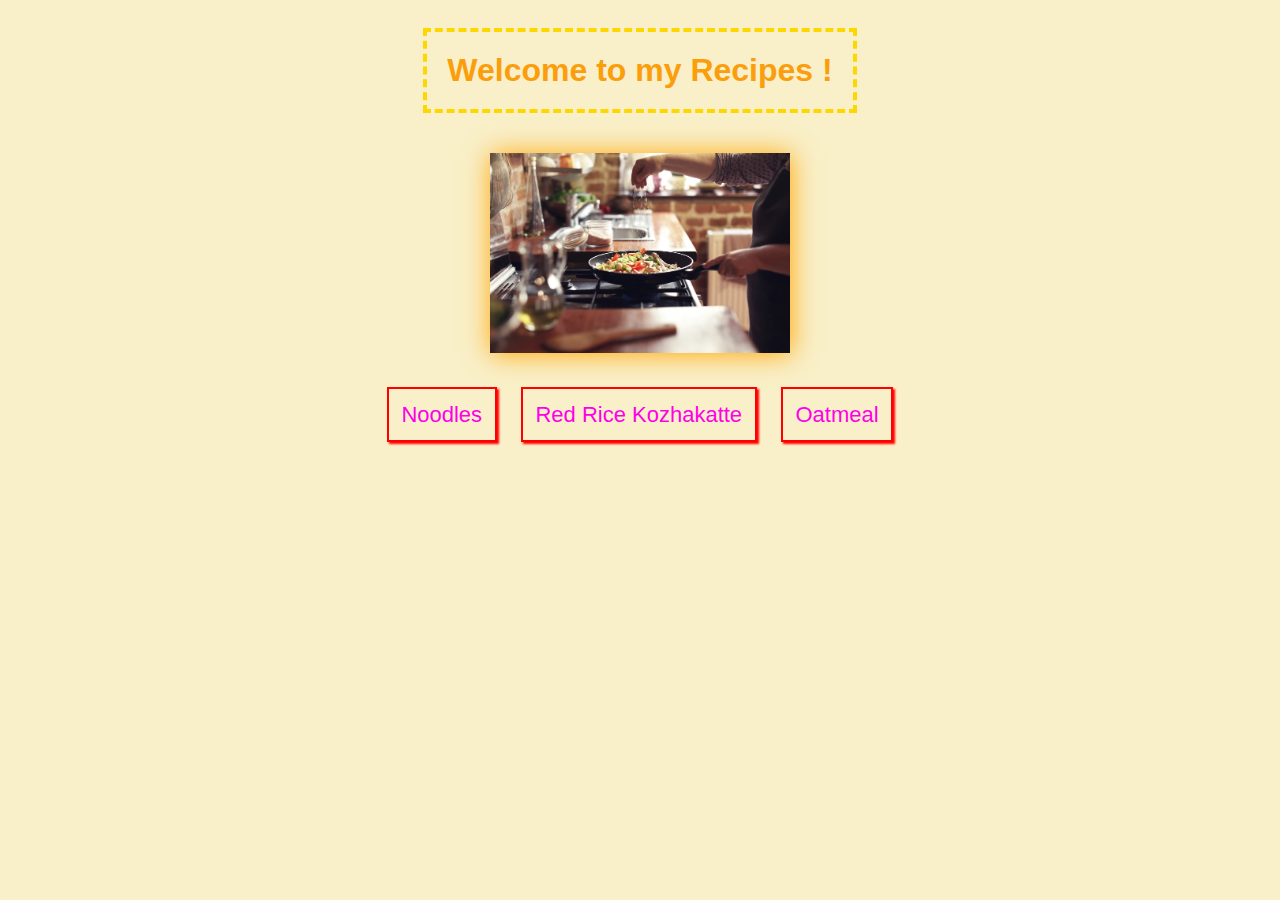
<file: index.html>
<!DOCTYPE html>
<html lang="en" style="background-color: rgb(249, 239, 200);">
    <head>
        <meta charset="UTF-8">
        <meta name="viewport" content="width=device-width, initial-scale=1.0">
        <link rel="stylesheet" href="style.css">
        <title>Odin-Project-Recipes</title>    
    </head>
    <body>
        <h1>Welcome to my Recipes !</h1>
        <div><img src="./images/cooking.jpg" alt="Cooking Image"></div>
        <div class="content">
            <button><a href="recipes/Noodles.html">Noodles</a></button>
            <button><a href="recipes/red-rice-kozhakatte.html">Red Rice Kozhakatte</a></button>
            <button><a href="recipes/oats.html">Oatmeal</a></button>
        </div>
    </body>
</html>
</file>
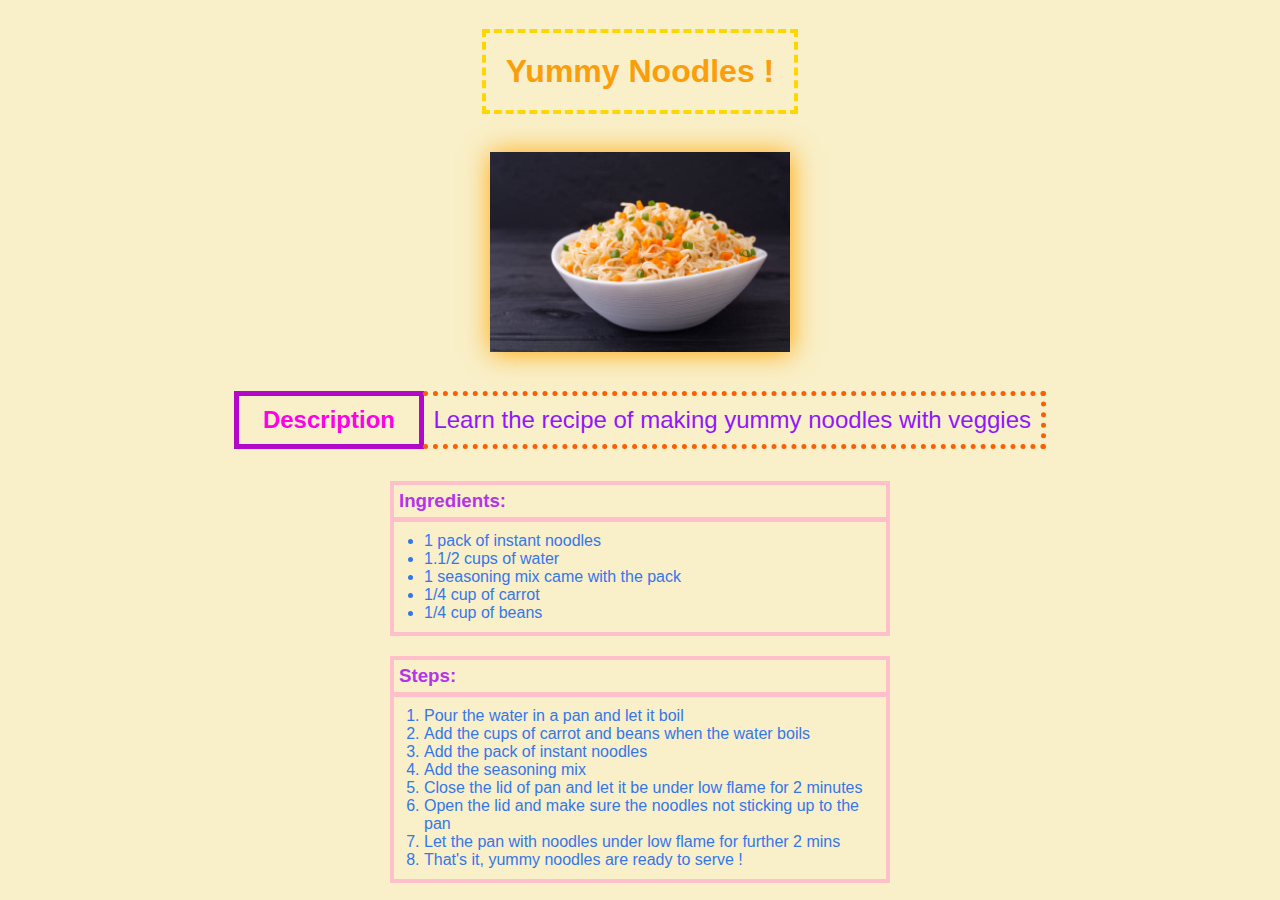
<file: recipes/Noodles.html>
<!DOCTYPE html>
<html lang="en" style="background-color: rgb(249, 239, 200);">
    <head>
        <meta charset="UTF-8">
        <meta name="viewport" content="width=device-width, initial-scale=1.0">
        <link rel="stylesheet" href="style.css">
        <title>Noodles</title>
    </head>
    <body>
        <h1>Yummy Noodles !</h1>
        <div><img src="../images/noodles.jpg" alt="Noodles"></div>
        
        <div class="d_top">
            <h2 class="d_top desc">Description</h2>
            <p class="d_top para">Learn the recipe of making yummy noodles with veggies</p>
        </div>
        
        
        <div class="top">
            <h3 class="top head">Ingredients:</h3>
            <div class="top list"><ul>
                <li>1 pack of instant noodles</li>
                <li>1.1/2 cups of water</li>
                <li>1 seasoning mix came with the pack</li>
                <li>1/4 cup of carrot</li>
                <li>1/4 cup of beans</li>
            </ul></div>
        </div>    
        <div class="top">
            <h3 class="top head">Steps:</h3>
            <div class="top list"><ol>
                <li>Pour the water in a pan and let it boil</li>
                <li>Add the cups of carrot and beans when the water boils</li>
                <li>Add the pack of instant noodles</li>
                <li>Add the seasoning mix</li>
                <li>Close the lid of pan and let it be under low flame for 2 minutes</li>
                <li>Open the lid and make sure the noodles not sticking up to the pan</li>
                <li>Let the pan with noodles under low flame for further 2 mins</li>
                <li>That's it, yummy noodles are ready to serve !</li>
            </ol></div>
        </div>
    </body>
</html>
</file>
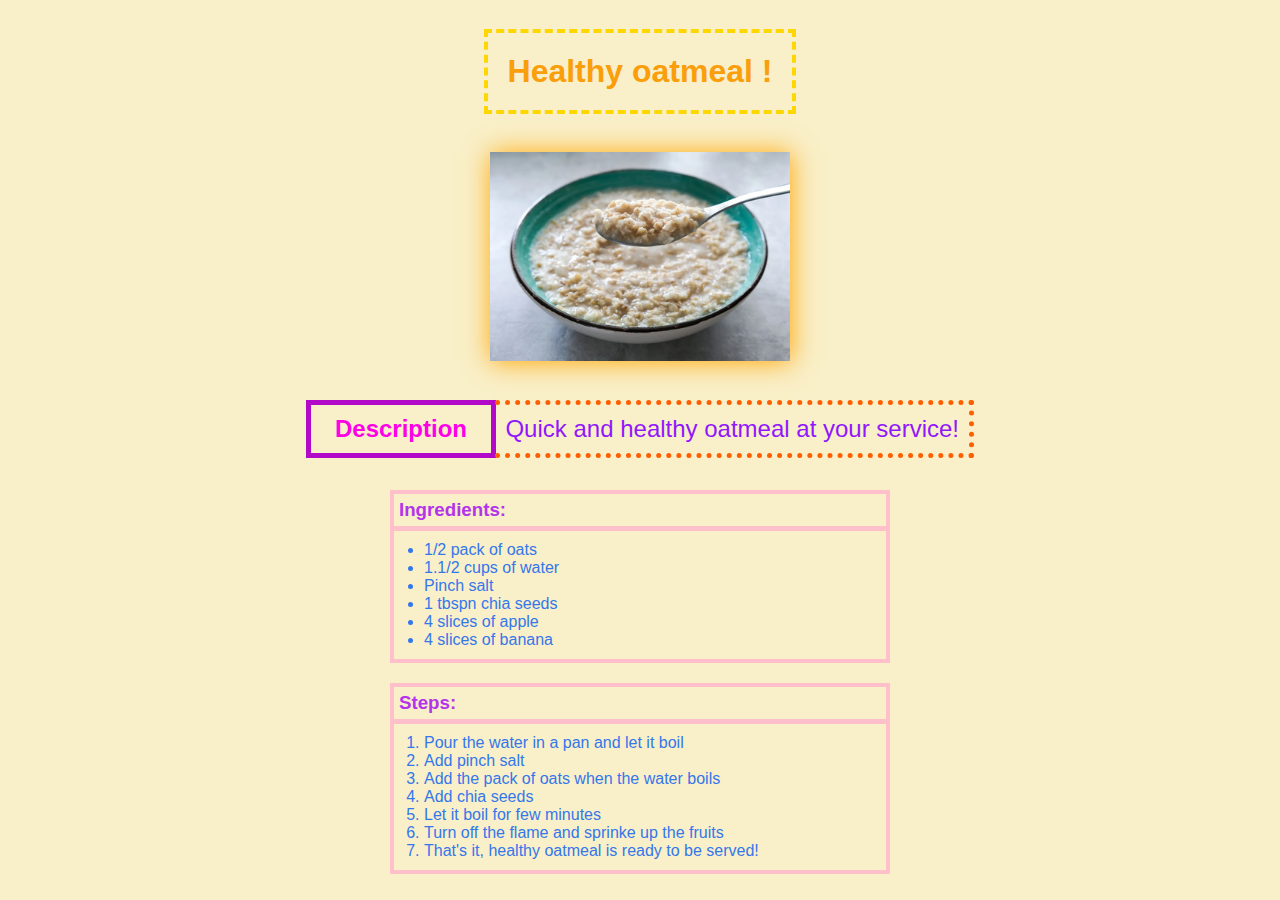
<file: recipes/oats.html>
<!DOCTYPE html>
<html lang="en" style="background-color: rgb(249, 239, 200);">
<head>
    <meta charset="UTF-8">
    <meta name="viewport" content="width=device-width, initial-scale=1.0">
    <link rel="stylesheet" href="style.css">
    <title>Oatmeal</title>
</head>
<body>
    <h1>Healthy oatmeal !</h1>
        <div><img src="../images/oats.jpg" alt="Oats"></div>
    
        <div class="d_top">    
            <h2 class="d_top desc">Description</h2>
            <p class="d_top para">Quick and healthy oatmeal at your service!</p>
        </div>

        <div class="top">
            <h3 class="top head">Ingredients:</h3>
            <div class="top list"><ul>
                <li>1/2 pack of oats</li>
                <li>1.1/2 cups of water</li>
                <li>Pinch salt</li>
                <li>1 tbspn chia seeds</li>
                <li>4 slices of apple</li>
                <li>4 slices of banana</li>
            </ul></div>
        </div>
        <div class="top">
            <h3 class="top head">Steps:</h3>
            <div class="top list"><ol>
                <li>Pour the water in a pan and let it boil</li>
                <li>Add pinch salt</li>
                <li>Add the pack of oats when the water boils</li>
                <li>Add chia seeds</li>
                <li>Let it boil for few minutes</li>
                <li>Turn off the flame and sprinke up the fruits</li>
                <li>That's it, healthy oatmeal is ready to be served!</li>
            </ol></div>
        </div>    
</body>
</html>
</file>
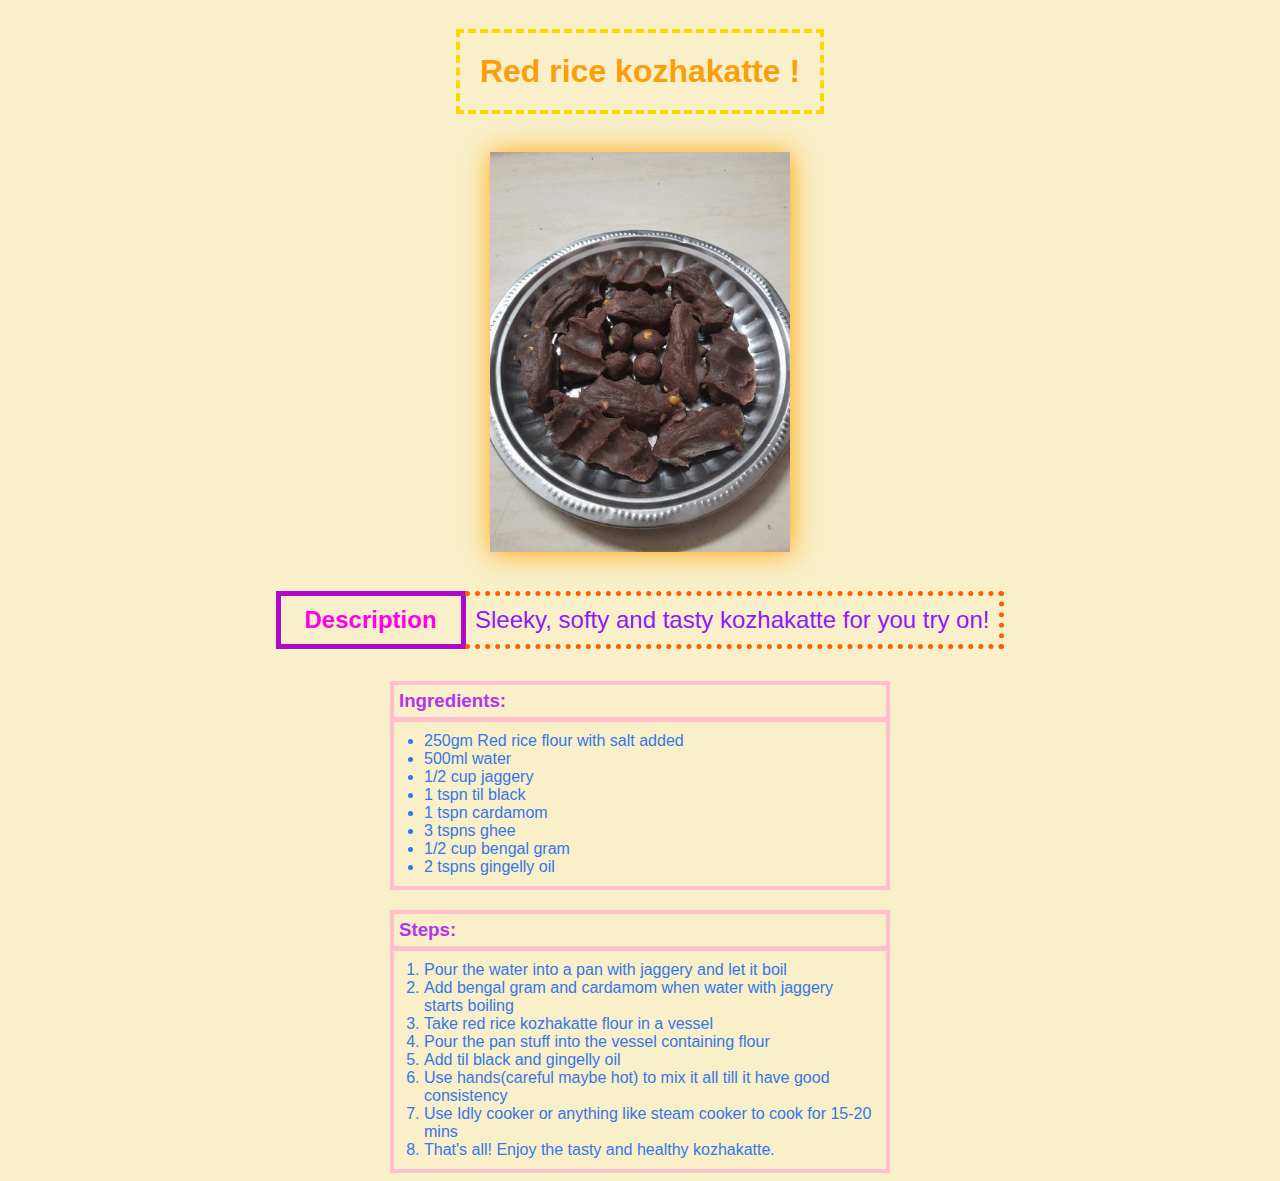
<file: recipes/red-rice-kozhakatte.html>
<!DOCTYPE html>
<html lang="en" style="background-color: rgb(249, 239, 200);">
<head>
    <meta charset="UTF-8">
    <meta name="viewport" content="width=device-width, initial-scale=1.0">
    <link rel="stylesheet" href="style.css">
    <title>Red rice kozhakatte</title>
</head>
<body>
    <h1>Red rice kozhakatte !</h1>
    <div><img src="../images/red-rice-kozhakatte.jpg" alt="red-rice-kozhakatte"></div>
    
    <div class="d_top">
        <h2 class="d_top desc">Description</h2>
        <p class="d_top para">Sleeky, softy and tasty kozhakatte for you try on!</p>
    </div>
    
    <div class="top">
        <h3 class="top head">Ingredients:</h3>
        <div class="top list"><ul>
            <li>250gm Red rice flour with salt added</li>
            <li>500ml water</li>
            <li>1/2 cup jaggery</li>
            <li>1 tspn til black</li>
            <li>1 tspn cardamom</li>
            <li>3 tspns ghee</li>
            <li>1/2 cup bengal gram</li>
            <li>2 tspns gingelly oil</li>
        </ul></div>
    </div>
    
    <div class="top">
        <h3 class="top head">Steps:</h3>
        <div class="top list"><ol>
            <li>Pour the water into a pan with jaggery and let it boil</li>
            <li>Add bengal gram and cardamom when water with jaggery starts boiling</li>
            <li>Take red rice kozhakatte flour in a vessel</li>
            <li>Pour the pan stuff into the vessel containing flour</li>
            <li>Add til black and gingelly oil</li>
            <li>Use hands(careful maybe hot) to mix it all till it have good consistency</li>
            <li>Use Idly cooker or anything like steam cooker to cook for 15-20 mins</li>
            <li>That's all! Enjoy the tasty and healthy kozhakatte.</li>
        </ol></div>
    </div>
</body>
</html>
</file>
<file: style.css>
* {
    box-sizing: border-box;
    text-align: center;
}

h1,
div {
    margin: 20px auto;
}
h1 {
    color: rgb(250, 158, 11);
    border: 4px dashed gold;
    display: inline-block;
    padding: 20px;
}

a {
    text-decoration: none;
    color: rgb(255, 0, 230);
}
body {
    font-family: Verdana, Geneva, Tahoma, sans-serif;
    background-color: rgb(249, 239, 200);
}

button {
    margin: 10px;
    font-size: 22px;
    background-color: rgb(249, 239, 200);
    border: 2px solid red;
    box-shadow: 2px 2px 2px red;
    padding: 1%;
}

img {
    display: inline-block;
    height: auto; 
    width: 300px;
    box-shadow: 1px 1px 25px 0px orange;
}


.content{
    margin: 10px;
}

.top {
    text-align: center;
    display: inline-block;
}
</file>
<file: recipes/style.css>
* {
    box-sizing: border-box;
    text-align: center;
}

h1,
div {
    text-align: center;
}
h1 {
    color: rgb(250, 158, 11);
    border: 4px dashed gold;
    display: inline-block;
    padding: 20px;
}

body {
    font-family: Verdana, Geneva, Tahoma, sans-serif;
    background-color: rgb(249, 239, 200);
}

img {
    display: inline-block;
    height: auto; 
    max-width: 300px;
    box-shadow:  1px 1px 25px 0px orange;
    margin-top: 16px;
}

.d_top {
    max-width: 1000px;
    margin: auto auto;
}

.d_top.desc{
    color: rgb(255, 0, 230);
    border: 5px solid rgb(178, 9, 200);
    display: inline-block;
    margin-top: 35px;
    margin-right: -5px;
    margin-left: auto;
    margin-bottom: 12px;
    padding: 10px 24px;
}

.d_top.para {
    color: rgb(144, 24, 250);
    display: inline-block;
    border: 5px dotted rgb(255, 94, 0);
    border-left: 0px;
    font-size: 24px;
    margin-left: 0px;
    padding: 10px;
}

.top {
    max-width: 500px;
    margin: auto auto;
}

.top.head {
    color: rgb(180, 52, 235);
}

.top h3,
.top.list, 
li {
    color: rgb(52, 119, 235);
    text-align: left;
}

.top h3,
.top.list {
    border: 4px solid pink;
    padding: 5px;
    margin: 0px;
}

.top h3 {
    margin-top: 20px;
}

.top.list {
    border-top: 1px solid pink;
    padding: 10px;
}

li {
    padding: 0px;
 }

ol, 
ul {
    margin: 0px;
    padding-left: 20px;
}
</file>
